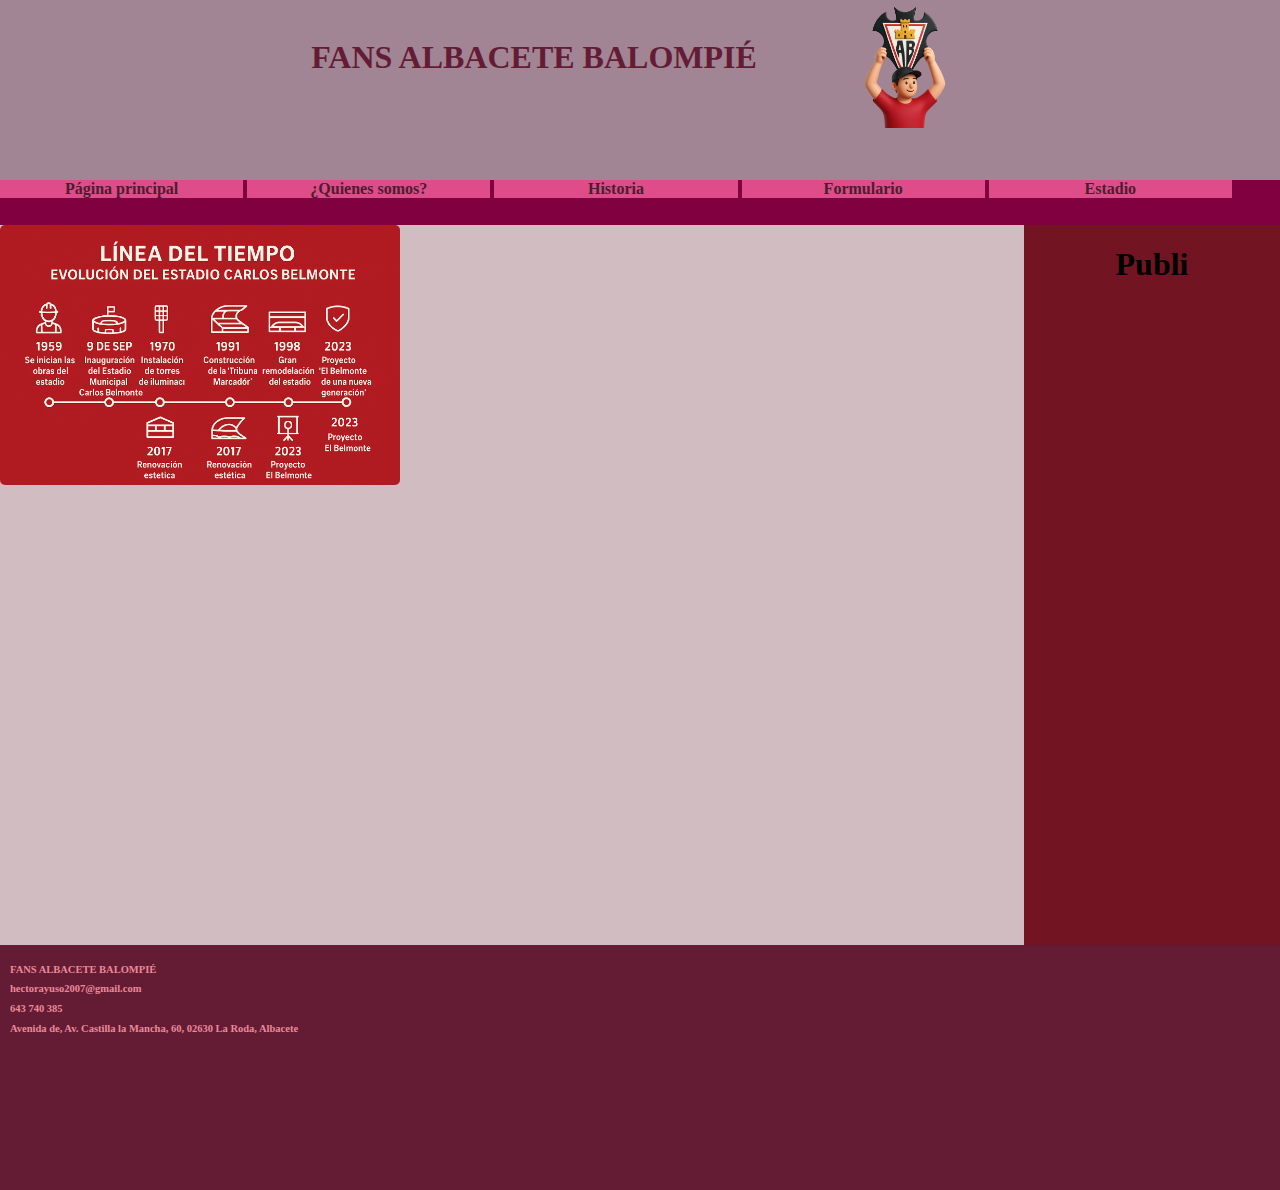
<file: estadio.html>
<!DOCTYPE html>
<html>
<head>
	<meta charset="utf-8">
	<title>Albacete Balompié</title>
	<style>
		html, body{
			height: 100%;
			margin: 0px;
		}
		header{
			color:#641c34;
			text-align: center;
			height: 20%;
			background-color: #a18594; 

		}

		.tamaño{
			height: 128px;
			width: 128px;
			padding-left: 80px;
			vertical-align: middle;	 
		}
		.cabeza{
			display: inline-block;
		}
		nav{
			height: 5%;
			background-color: #800040;
			margin: 0px;
			width: 100%;

		}
		.enlace{
			display: inline-block;
			width: 19%;
			font-weight: bold;
			background-color: #de4c8a;
			text-align: center;
			vertical-align: bottom;
			color: #47202e;
		}
		
		main{
			height: 80%;
			background-color: #d0bcc1;
		}
		
		section{
			width: 80%;
			display: block;
			float: left;
			height: 100%

		}
		

		.article{
			display: inline-block;
			background-color: #d0bcc1;
			color: #641c34;ç
			text-align: center;

		}
		.img{
			width: 400px;              
   			height: 260px;
    		object-fit: cover;         
    		border-radius: 5px;
    		display: block;

		}

		.mih1{
			margin: 0px;
			background-color:#de4c8a; 
		}
		aside{
			float: right;
			width: 20%;
			height: 100%;
			background-color: #721422; 
			text-align: center;
		}
		
		.piecito{
			margin: 0px;
			padding: 10px;
		}

		footer{
			height: 25%;
			width: 100%;
			background-color: #641c34; 
			color: #ea899a;
			font-size: 7px;
			margin: 0px;
			padding: 10px;
		}

	</style>

</head>
<body>
	
	<header>
		<h1 class="cabeza">FANS ALBACETE BALOMPIÉ</h1>
		<img class="tamaño" class="cabeza" src="./imagenes/logo1.png">
	</header>


	<nav>
		
		<a href="index.html"><div class="enlace">
			Página principal
		</div></a>
		
		<a href="quienessomos.html"><div class="enlace">
			¿Quienes somos?
		</div></a>
		
		<a href="historia.html"><div class="enlace">
			Historia
		</div></a>
		
		<a href="formulario.html"><div class="enlace">
			Formulario
		</div></a>
		
		<a href="estadio.html"><div class="enlace">
			Estadio
		</div></a>
	
	</nav>
	

	<main>
	
		<section>
	
			<article class="article" >
			<img class="img" src="./imagenes/linea1.png">
			</article>
	
		</section>
	
		<aside>
			
			<h1>Publi</h1>
	
		</aside>
	
	</main>
	
	<footer class="piecito">
			<h2>FANS ALBACETE BALOMPIÉ</h2>
			<h2>hectorayuso2007@gmail.com</h2>
			<h2>643 740 385</h2>
			<h2>Avenida de, Av. Castilla la Mancha, 60, 02630 La Roda, Albacete</h2>
	</footer>

</body>

</html>
</file>
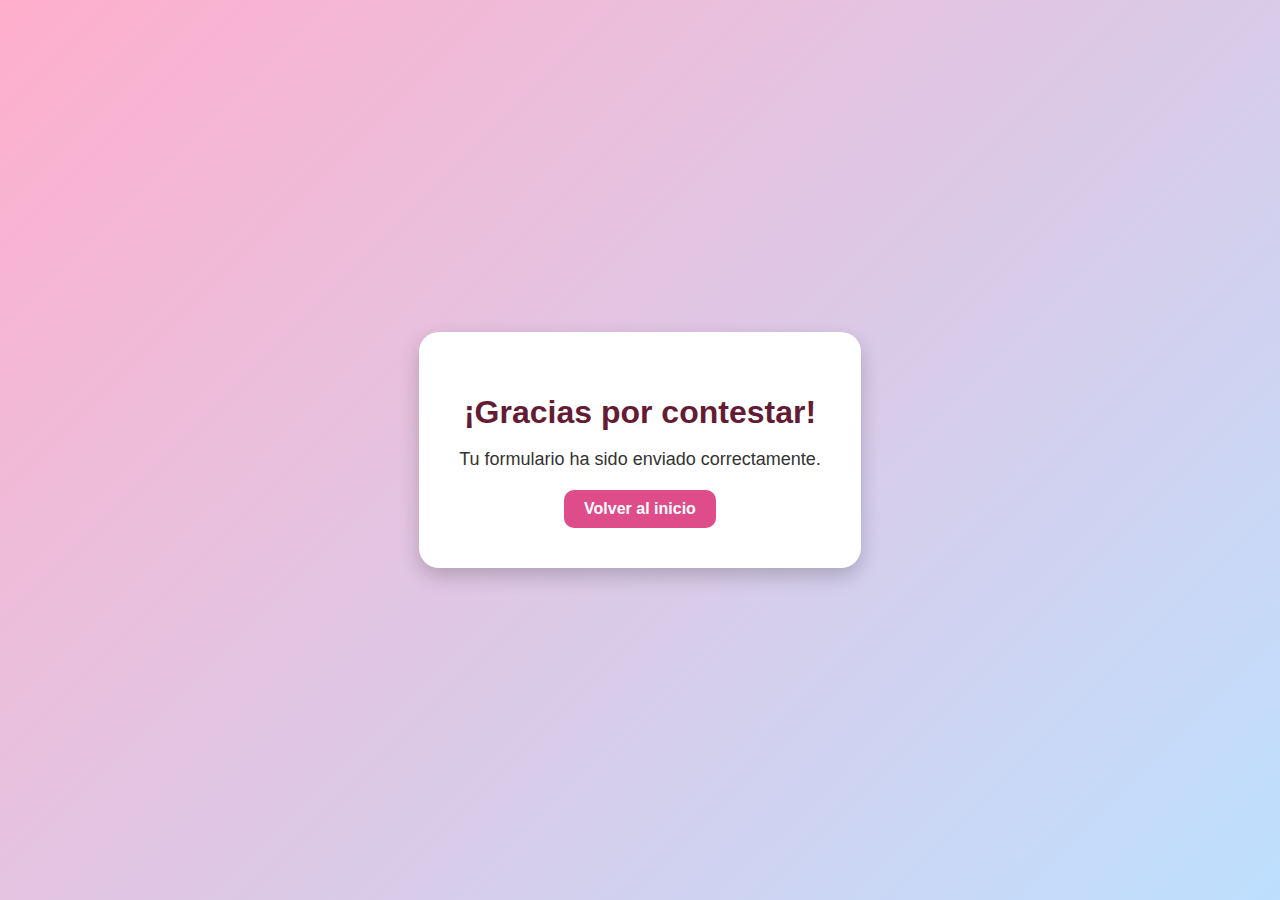
<file: gracias.html>
<!DOCTYPE html>
<html lang="es">
<head>
    <meta charset="UTF-8">
    <title>¡Gracias!</title>
    <link rel="stylesheet" type="text/css" href="gracias.css">
    <style>
        body {
            margin: 0;
            padding: 0;
            font-family: "Arial", sans-serif;
            background: linear-gradient(135deg, #ffafcc, #bde0fe);
            display: flex;
            justify-content: center;
            align-items: center;
            height: 100vh;
            text-align: center;
        }

        .card {
            background: white;
            padding: 40px;
            border-radius: 20px;
            box-shadow: 0px 8px 20px rgba(0,0,0,0.2);
            animation: aparecer 0.8s ease-out;
            max-width: 400px;
        }

        @keyframes aparecer {
            from {
                opacity: 0;
                transform: translateY(30px);
            }
            to {
                opacity: 1;
                transform: translateY(0);
            }
        }

        h1 {
            color: #641c34;
            margin-bottom: 10px;
        }

        p {
            color: #333;
            font-size: 18px;
            margin-bottom: 20px;
        }

        a.boton {
            display: inline-block;
            padding: 10px 20px;
            text-decoration: none;
            background: #de4c8a;
            color: white;
            font-weight: bold;
            border-radius: 10px;
            transition: 0.3s;
        }

        a.boton:hover {
            background: #b63a6e;
            transform: scale(1.05);
        }
    </style>

</head>
<body>

    <div class="card">
        <h1>¡Gracias por contestar!</h1>
        <p>Tu formulario ha sido enviado correctamente.</p>
        <a class="boton" href="index.html">Volver al inicio</a>
    </div>

</body>
</html>
</file>
<file: gracias.css>
/*gracias.css*/
body {
            margin: 0;
            padding: 0;
            font-family: "Arial", sans-serif;
            background: linear-gradient(135deg, #ffafcc, #bde0fe);
            display: flex;
            justify-content: center;
            align-items: center;
            height: 100vh;
            text-align: center;
        }

        .card {
            background: white;
            padding: 40px;
            border-radius: 20px;
            box-shadow: 0px 8px 20px rgba(0,0,0,0.2);
            animation: aparecer 0.8s ease-out;
            max-width: 400px;
        }

        @keyframes aparecer {
            from {
                opacity: 0;
                transform: translateY(30px);
            }
            to {
                opacity: 1;
                transform: translateY(0);
            }
        }

        h1 {
            color: #641c34;
            margin-bottom: 10px;
        }

        p {
            color: #333;
            font-size: 18px;
            margin-bottom: 20px;
        }

        a.boton {
            display: inline-block;
            padding: 10px 20px;
            text-decoration: none;
            background: #de4c8a;
            color: white;
            font-weight: bold;
            border-radius: 10px;
            transition: 0.3s;
        }

        a.boton:hover {
            background: #b63a6e;
            transform: scale(1.05);
        }
</file>
